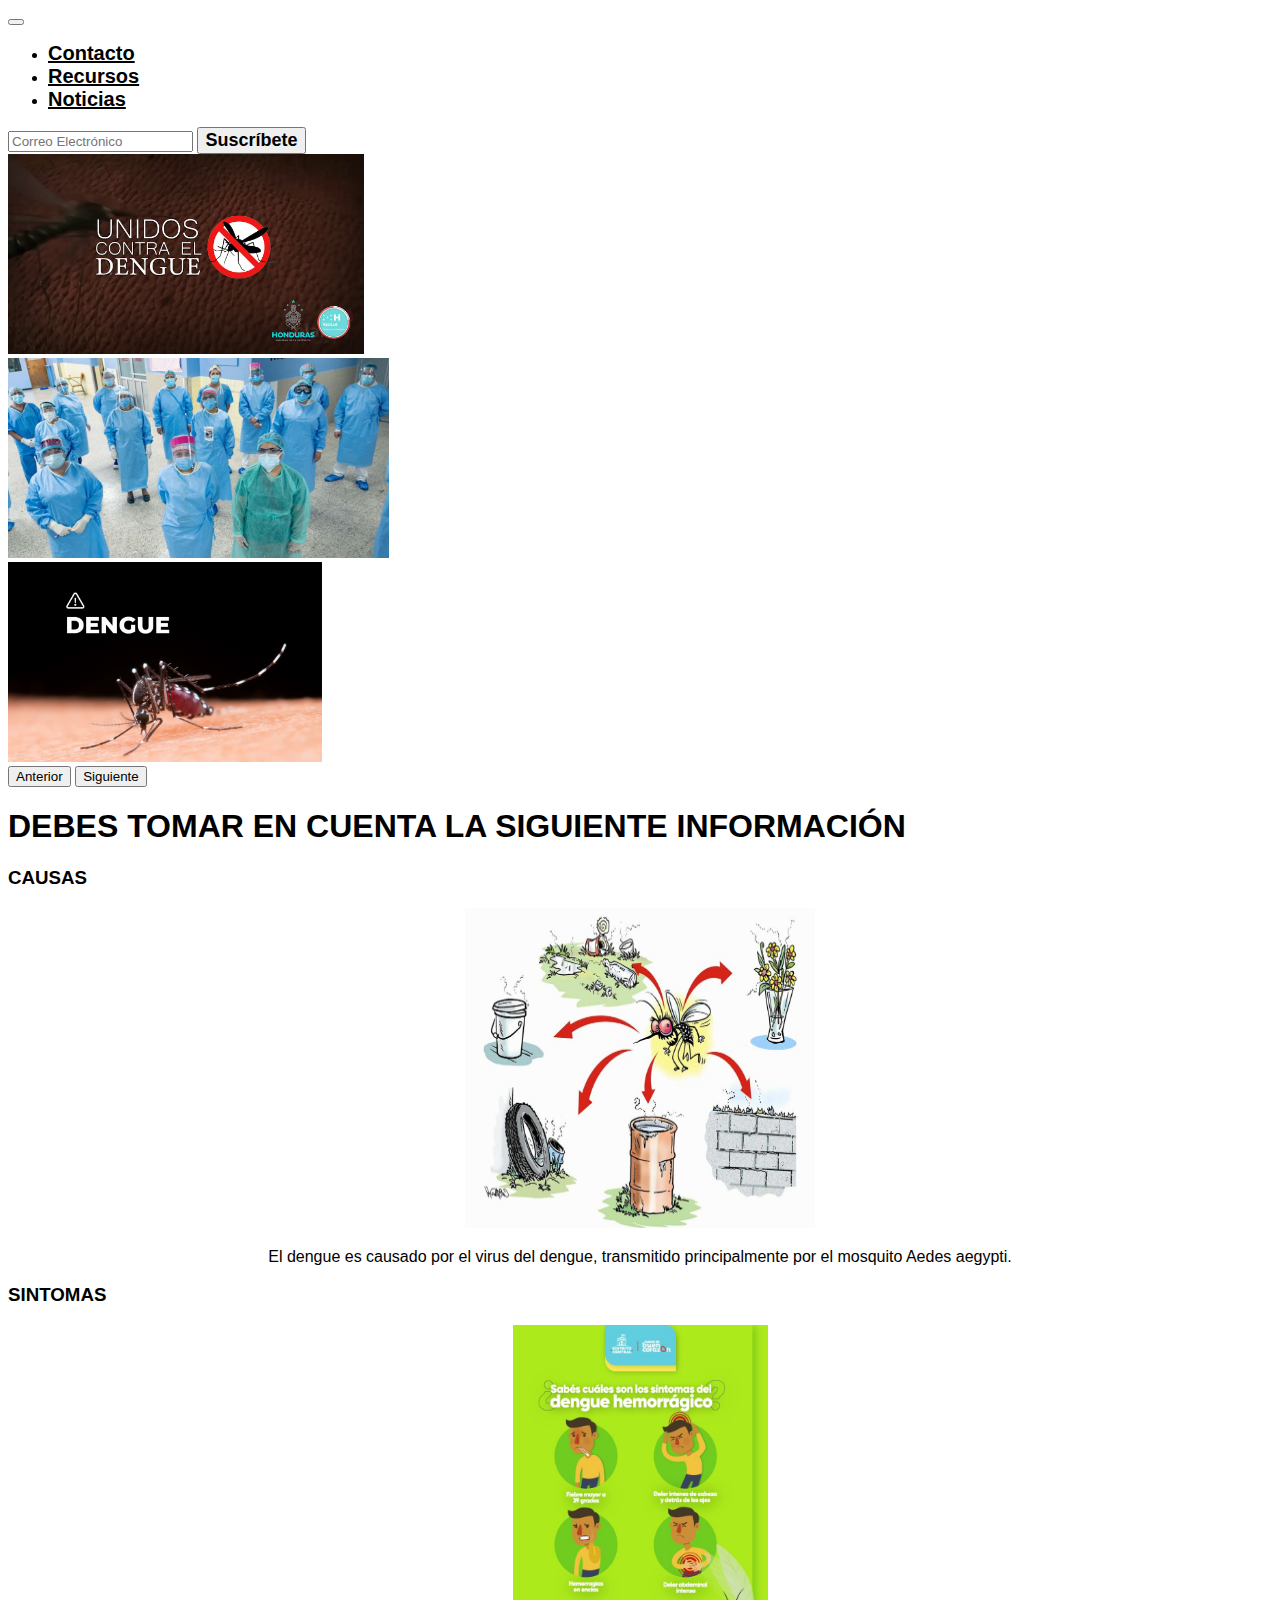
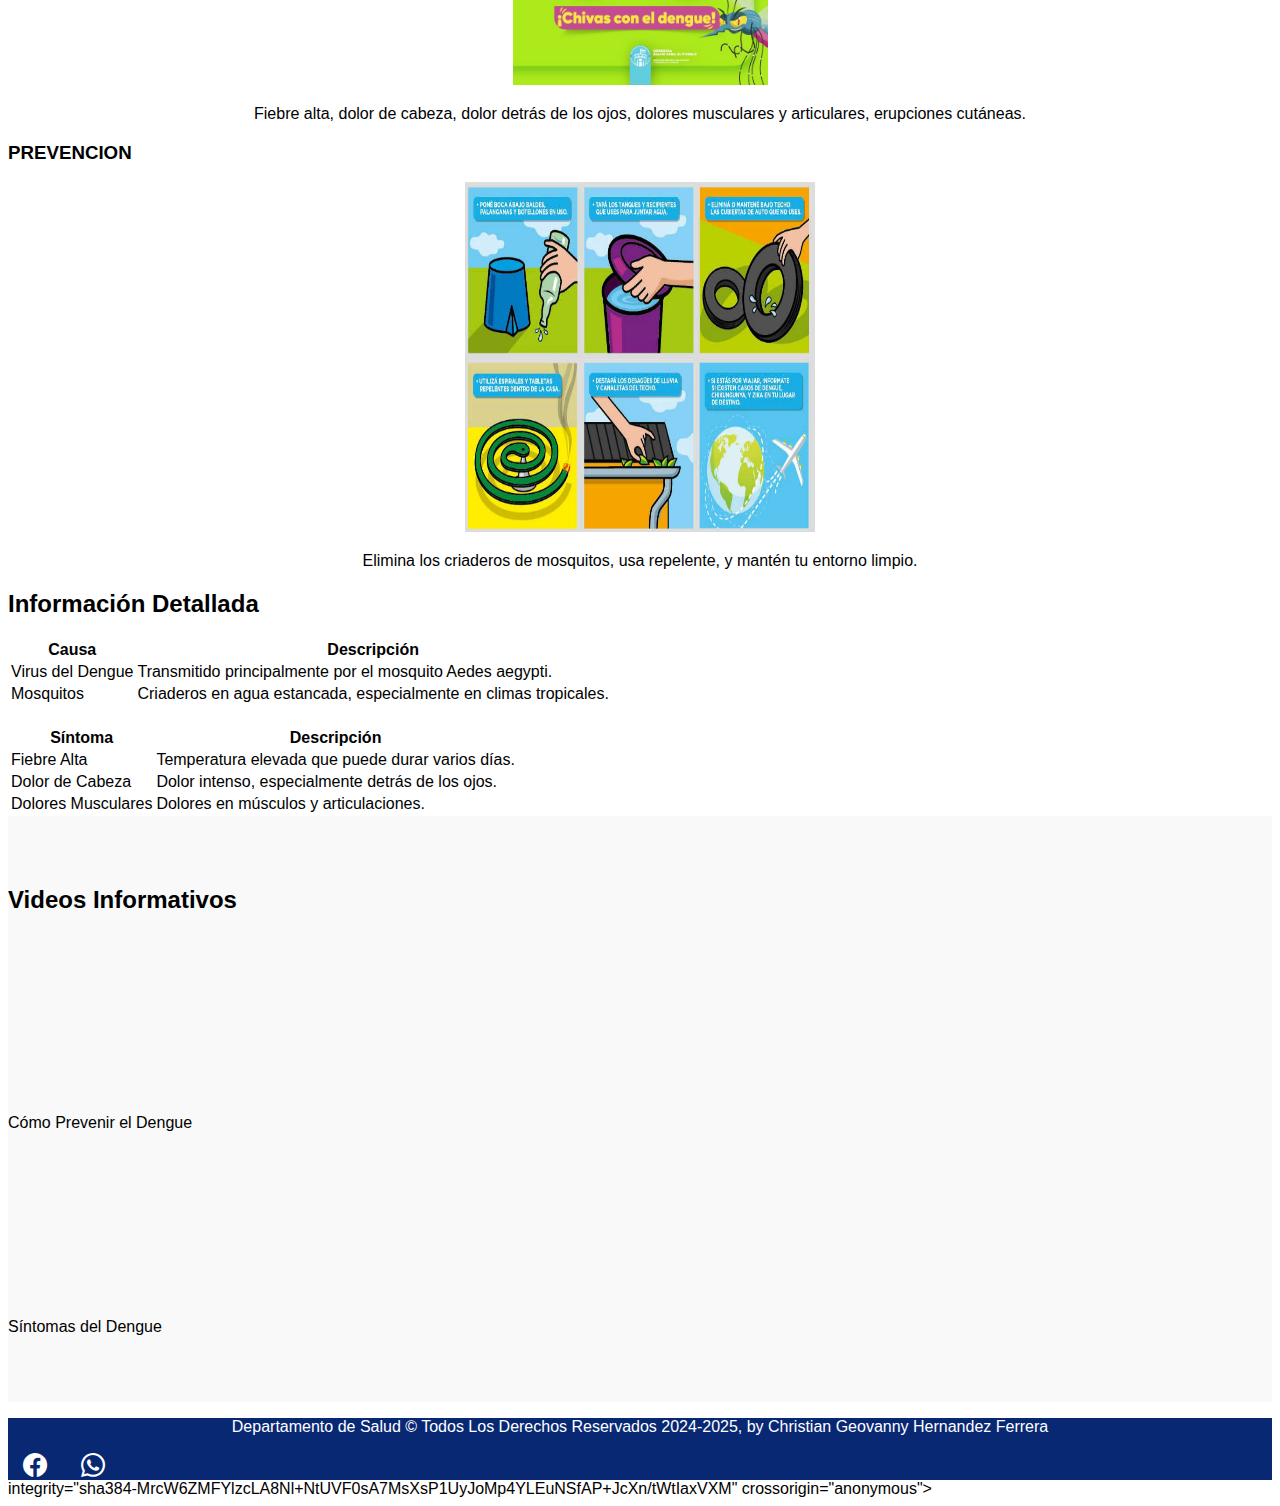
<file: index.html>
<!doctype html>
<html lang="en">
  <head>
    <!-- Required meta tags -->
    <meta charset="utf-8">
    <meta name="viewport" content="width=device-width, initial-scale=1">

    <!-- Bootstrap CSS -->
    <link href="https://cdn.jsdelivr.net/npm/bootstrap@5.0.2/dist/css/bootstrap.min.css" 
    rel="stylesheet" 
    integrity="sha384-EVSTQN3/azprG1Anm3QDgpJLIm9Nao0Yz1ztcQTwFspd3yD65VohhpuuCOmLASjC" 
    crossorigin="anonymous">
    <link rel="stylesheet" href="https://cdn.jsdelivr.net/npm/bootstrap-icons@1.11.3/font/bootstrap-icons.min.css">
    <link rel="stylesheet" href="./css/main.css">
    <title>Cómo Prevenir el Dengue</title>
    <style>
      body {
        font-family: 'Arial', sans-serif;
      }
      .navbar-brand {
        font-size: 1.5rem;
        font-weight: bold;
      }
      .carousel-item img {
        height: 200px;
        object-fit: cover;
      }
      .icono-wrap img {
        transition: transform 0.3s;
      }
      .icono-wrap img:hover {
        transform: scale(1.1);
      }
      #iconos i {
        font-size: 1.5rem;
        margin: 0 10px;
        transition: color 0.3s;
      }
      #iconos i:hover {
        color: #545367;
      }
      table {
        margin-top: 20px;
      }
      .video-section {
        background: #f9f9f9;
        padding: 50px 0;
      }
      .video-section h2 {
        margin-bottom: 30px;
      }
    </style>
  </head>
  <body>
    

    <!-- ENCABEZADO -->
    <nav class="navbar navbar-expand-lg navbar-light bg-light p-3" id="menu">
      <div class="container-fluid">
        
        <button class="navbar-toggler" type="button" 
        data-bs-toggle="collapse" data-bs-target="#navbarSupportedContent" 
        aria-controls="navbarSupportedContent" aria-expanded="false" aria-label="Toggle navigation">
          <span class="navbar-toggler-icon"></span>
        </button>
        <div class="collapse navbar-collapse" id="navbarSupportedContent">
          <ul class="navbar-nav me-auto mb-2 mb-lg-0">
       
            <li class="nav-item">
              <a class="nav-link" href="CONTACTO.html" target="_blank">Contacto</a>
            </li>
            <li class="nav-item">
              <a class="nav-link" href="http://65.182.3.165/Honduras/Dengue/Boletin.Dengue/Guia_bolsillo.pdf" 
              target="_blank">Recursos</a>
            </li>

            <li class="nav-item">
              <a class="nav-link" href="NOTICIAS.html" target="_blank">Noticias</a>
            </li>

          </ul>
          <form class="d-flex">
            <input class="form-control me-2" type="email" placeholder="Correo Electrónico" aria-label="Suscríbete">
            <button class="btn btn-primary btn-success" type="button">Suscríbete</button>
          </form>
        </div>
      </div>
    </nav>

    <!-- SLIDER DE IMAGENES -->
    <div id="carouselExampleControls" class="carousel slide" data-bs-ride="carousel">
      <div class="carousel-inner">
        <div class="carousel-item active" data-bs-interval="3000">
          <img src="./img/DrawIkvkUfiGcn2L.jpg_large" class="d-block w-100" alt="Dengue1">
        </div>
        <div class="carousel-item">
          <img src="./img/DENGUE1.jpg" class="d-block w-100" alt="Dengue2">
        </div>
        <div class="carousel-item">
          <img src="./img/DENGUE3.jpg" class="d-block w-100" alt="Dengue3">
        </div>
      </div>
      <button class="carousel-control-prev" type="button" data-bs-target="#carouselExampleControls" data-bs-slide="prev">
        <span class="carousel-control-prev-icon" aria-hidden="true"></span>
        <span class="visually-hidden">Anterior</span>
      </button>
      <button class="carousel-control-next" type="button" data-bs-target="#carouselExampleControls" data-bs-slide="next">
        <span class="carousel-control-next-icon" aria-hidden="true"></span>
        <span class="visually-hidden">Siguiente</span>
      </button>
    </div>

    <!-- Introducción -->
    <section class="w-75 mx-auto text-center pt-1" id="intro">
      <h1 class="p-5 fs-0 border-top border-3 bold">DEBES TOMAR EN CUENTA LA SIGUIENTE INFORMACIÓN</h1>
      
    </section>

    <!-- INFORMACION -->
    <section class="container-fluid">
     
          <div>
            <h3 class="fs-0 mt-0 px-0 pb-0 text-center">CAUSAS</h3>
            <div style="text-align: center;"> 
              <img src="./img/hola.jpg" alt="Causas" width="350" height="320px">
              <p class="fs-5 mt-4 px-4 pb-1 text-center">El dengue es causado por el virus del dengue, 
                transmitido principalmente por el mosquito Aedes aegypti.</p>
              </div>
            
          </div>
        </div>
          <div>
            <h3 class="fs-0 mt-0 px-0 pb-0 text-center">SINTOMAS</h3>
            <div style="text-align: center;">  
              <img src="./img/sintomas.jpg" alt="Síntomas" width="255" height="360px"> 
              <p class="fs-5 mt-4 px-4 pb-1 text-center">Fiebre alta, dolor de cabeza, dolor detrás de los ojos, 
                dolores musculares y articulares, erupciones cutáneas.</p>
            </div>
            
          </div>
        </div>
          <div>        
            <h3 class="fs-0 mt-0 px-0 pb-0 text-center">PREVENCION</h3>
            <div style="text-align: center;"> 
              <img src= "./img/prevencion.jpg"  alt="Prevención" width="350" height="350px"> 
              <p class="fs-5 mt-4 px-4 pb-1 text-center">Elimina los criaderos de mosquitos, usa repelente, 
                y mantén tu  entorno limpio.</p></div>
            
          </div>
        </div>
      </div>
    </section>

    <!-- Tablas de Información -->
    <section class="container my-5">
      <h2 class="text-center mb-4">Información Detallada</h2>
      <div class="table-responsive mt-4">
        <table class="table table-bordered table-hover">
          <thead class="table-primary">
            <tr>
              <th>Causa</th>
              <th>Descripción</th>
            </tr>
          </thead>
          <tbody>
            <tr>
              <td>Virus del Dengue</td>
              <td>Transmitido principalmente por el mosquito Aedes aegypti.</td>
            </tr>
            <tr>
              <td>Mosquitos</td>
              <td>Criaderos en agua estancada, especialmente en climas tropicales.</td>
            </tr>
          </tbody>
        </table>
      </div>
      <div class="table-responsive mt-4">
        <table class="table table-bordered table-hover">
          <thead class="table-primary">
            <tr>
              <th>Síntoma</th>
              <th>Descripción</th>
            </tr>
          </thead>
          <tbody>
            <tr>
              <td>Fiebre Alta</td>
              <td>Temperatura elevada que puede durar varios días.</td>
            </tr>
            <tr>
              <td>Dolor de Cabeza</td>
              <td>Dolor intenso, especialmente detrás de los ojos.</td>
            </tr>
            <tr>
              <td>Dolores Musculares</td>
              <td>Dolores en músculos y articulaciones.</td>
            </tr>
          </tbody>
        </table>
      </div>
    </section>

    <!-- Sección de Videos -->
    <section class="video-section text-center">
      <div class="container">
        <h2>Videos Informativos</h2>
        <div class="row">
          <div class="col-md-6">
            <div class="embed-responsive embed-responsive-16by9">
              <iframe class="embed-responsive-item" 
              src="https://www.youtube.com/embed/RlOKNRp3lk8?si=77VFOqNyZnepD7CA" 
              title="YouTube video player" frameborder="0" 
              allow="accelerometer; autoplay; clipboard-write; encrypted-media; gyroscope; picture-in-picture; web-share" 
              referrerpolicy="strict-origin-when-cross-origin" allowfullscreen></iframe>
            </div>
            <p class="mt-2">Cómo Prevenir el Dengue</p>
          </div>
          <div class="col-md-6">
            <div class="embed-responsive embed-responsive-16by9">
              <iframe class="embed-responsive-item" 
              src="https://www.youtube.com/embed/e2EUg8-VpUU?si=m6KSxLvZ_HZY6mVX" 
              title="YouTube video player" frameborder="0" 
              allow="accelerometer; autoplay; clipboard-write; encrypted-media; gyroscope; picture-in-picture; web-share" 
              referrerpolicy="strict-origin-when-cross-origin" allowfullscreen></iframe>
            </div>
            <p class="mt-2">Síntomas del Dengue</p>
          </div>
        </div>
      </div>
    </section>

    <!-- PIE DE PÁGINA -->
    <footer class="w-100 d-flex align-items justify-content-center flex-wrap ">
      <p class="fs-5 px-3 pt-3">Departamento de Salud 
        &copy; Todos Los Derechos Reservados 2024-2025, 
        by Christian Geovanny Hernandez Ferrera</p>
      <div id="iconos">
        <a href="https://www.facebook.com"><i class="bi bi-facebook"></i></a>
        <a href="https://www.whatsapp.com"><i class="bi bi-whatsapp"></i></a>
      </div>
    </footer>

    <!-- Bootstrap JS -->
    <script src="https://cdn.jsdelivr.net/npm/bootstrap@5.0.2/dist/js/bootstrap.bundle.min.js" 
    integrity="sha384-MrcW6ZMFYlzcLA8Nl+NtUVF0sA7MsXsP1UyJoMp4YLEuNSfAP+JcXn/tWtIaxVXM" 
    crossorigin="anonymous"></script>
  </body>
</html>
    integrity="sha384-MrcW6ZMFYlzcLA8Nl+NtUVF0sA7MsXsP1UyJoMp4YLEuNSfAP+JcXn/tWtIaxVXM" 
    crossorigin="anonymous"></script>
  </body>
</html>
</file>
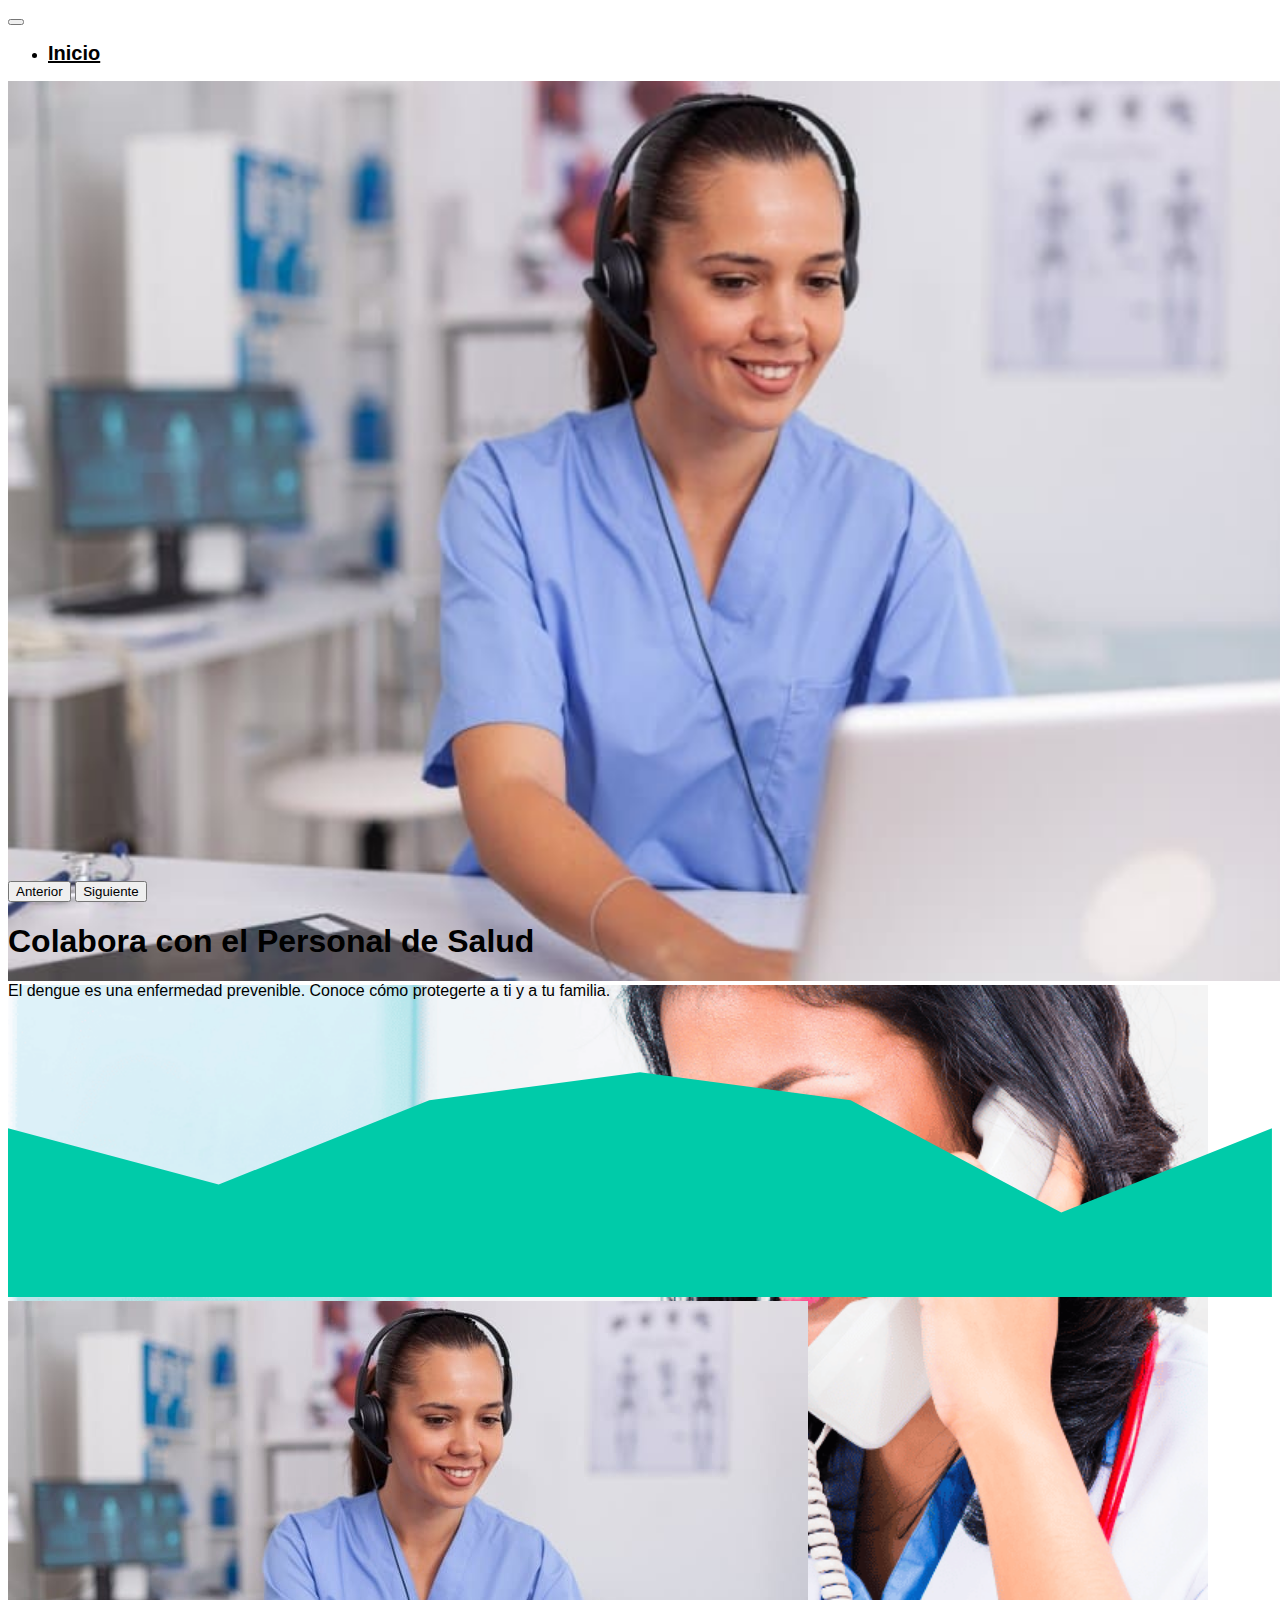
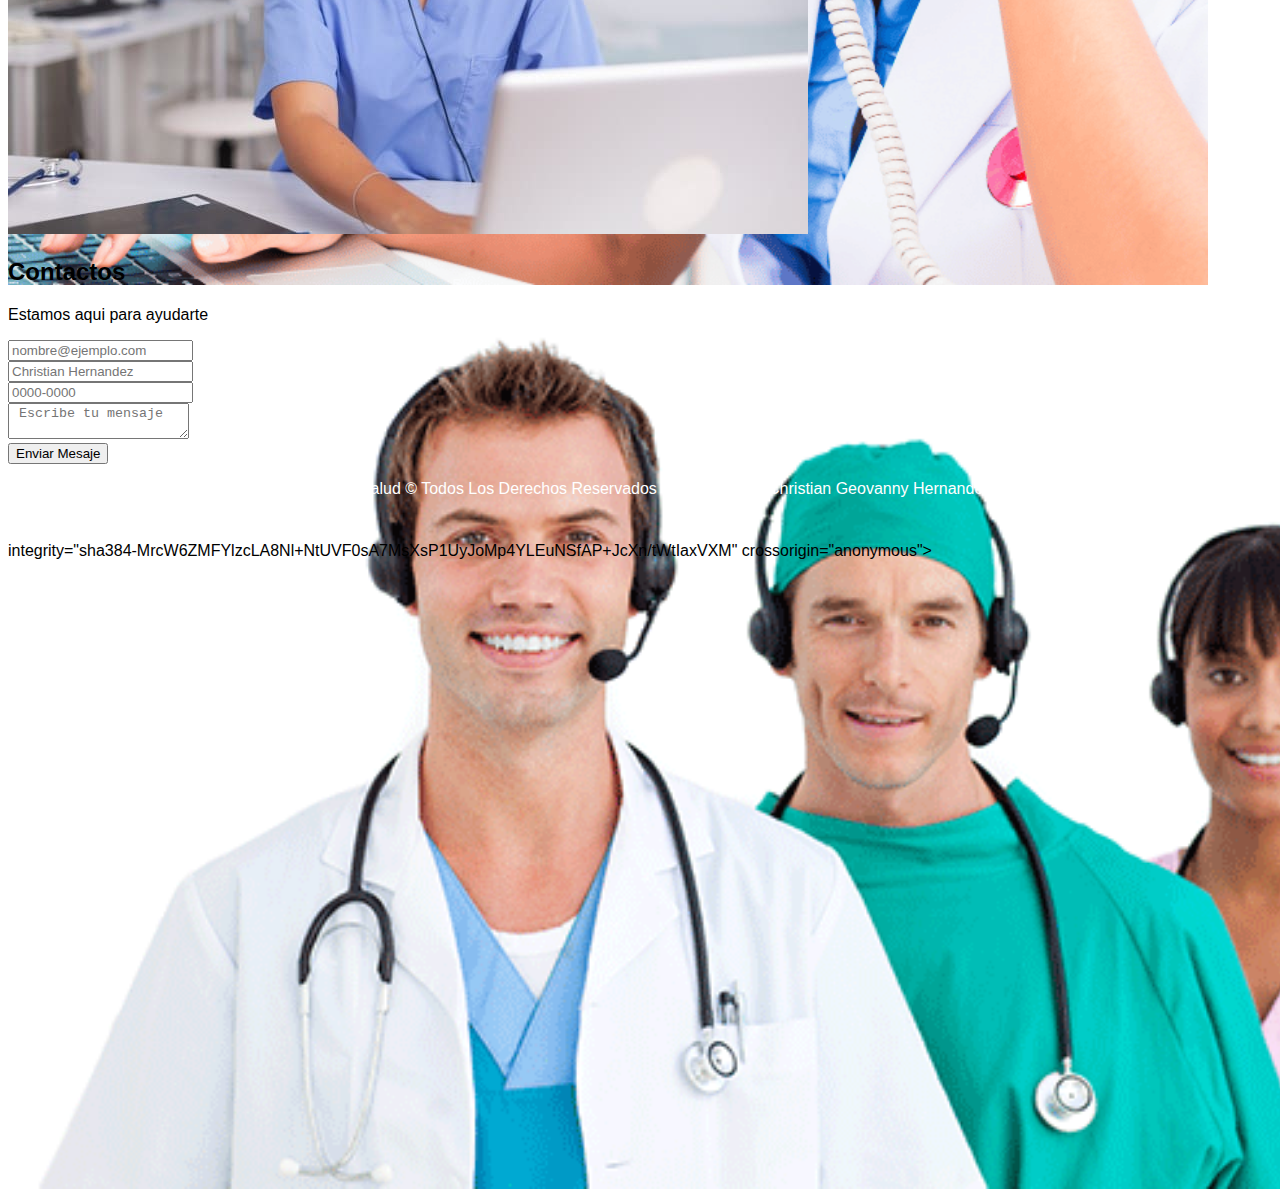
<file: CONTACTO.html>
<!doctype html>
<html lang="en">
  <head>
    <!-- Required meta tags -->
    <meta charset="utf-8">
    <meta name="viewport" content="width=device-width, initial-scale=1">

    <!-- Bootstrap CSS -->
    <link href="https://cdn.jsdelivr.net/npm/bootstrap@5.0.2/dist/css/bootstrap.min.css" 
    rel="stylesheet" 
    integrity="sha384-EVSTQN3/azprG1Anm3QDgpJLIm9Nao0Yz1ztcQTwFspd3yD65VohhpuuCOmLASjC" 
    crossorigin="anonymous">
    <link rel="stylesheet" href="https://cdn.jsdelivr.net/npm/bootstrap-icons@1.11.3/font/bootstrap-icons.min.css">
    <link rel="stylesheet" href="./css/main.css">
    <title>Contactos</title>
    <style>
      body {
        font-family: 'ARIAL', sans-serif;
      }
      .navbar-brand {
        font-size: 1.5rem;
        font-weight: bold;
      }
      .carousel-item img {
        height: 900px;
        object-fit: cover;
      }
      .icono-wrap img {
        transition: transform 0.3s;
      }
      .icono-wrap img:hover {
        transform: scale(1.1);
      }
      #iconos i {
        font-size: 1.5rem;
        margin: 0 10px;
        transition: color 0.3s;
      }
      #iconos i:hover {
        color: #545367;
      }
      table {
        margin-top: 20px;
      }
      .video-section {
        background: #f9f9f9;
        padding: 50px 0;
      }
      .video-section h2 {
        margin-bottom: 30px;
      }
    </style>
  </head>
  <body>
    <!-- ENCABEZADO -->
    <nav class="navbar navbar-expand-lg navbar-light bg-light p-3" id="menu">
      <div class="container-fluid">
       
        <button class="navbar-toggler" type="button" 
        data-bs-toggle="collapse" data-bs-target="#navbarSupportedContent" 
        aria-controls="navbarSupportedContent" aria-expanded="false" aria-label="Toggle navigation">
          <span class="navbar-toggler-icon"></span>
        </button>
        <div class="collapse navbar-collapse" id="navbarSupportedContent">
          <ul class="navbar-nav me-auto mb-2 mb-lg-0">
            <li class="nav-item">
              <a class="nav-link active" aria-current="page" href="index.html">Inicio</a>
            </li>
          </ul>
          
        </div>
      </div>
    </nav>

    <!-- SLIDER DE IMAGENES -->
    <div id="carouselExampleControls" class="carousel slide" data-bs-ride="carousel">
      <div class="carousel-inner">
        <div class="carousel-item active" data-bs-interval="3000">
          <img src="./img/call-center.jpg" class="d-block w-100" alt="Dengue1">
        </div>
        <div class="carousel-item">
          <img src="./img/call-center-sanitario.jpg" class="d-block w-100" alt="Dengue2">
        </div>
        <div class="carousel-item">
          <img src="./img/dengue4.jpg" class="d-block w-100" alt="Dengue3">
        </div>
      </div>
      <button class="carousel-control-prev" type="button" data-bs-target="#carouselExampleControls" data-bs-slide="prev">
        <span class="carousel-control-prev-icon" aria-hidden="true"></span>
        <span class="visually-hidden">Anterior</span>
      </button>
      <button class="carousel-control-next" type="button" data-bs-target="#carouselExampleControls" data-bs-slide="next">
        <span class="carousel-control-next-icon" aria-hidden="true"></span>
        <span class="visually-hidden">Siguiente</span>
      </button>
    </div>

    <!-- Introducción -->
    <section class="w-50 mx-auto text-center pt-5" id="intro">
      <h1 class="p-3 fs-2 border-top border-3">Colabora con el Personal de Salud</h1>
      <p>El dengue es una enfermedad prevenible. Conoce cómo protegerte a ti y a tu familia.</p>
    </section>

    <!-- FORMULARIO -->
  <section id="seccion-contactos" 
  class="borde-bottom border-secondary border-2">
    <div id="bg-Contactos"><svg xmlns="http://www.w3.org/2000/svg" 
      viewBox="0 0 1440 320"><path fill="#00cba9" 
      fill-opacity="1" d="M0,128L240,192L480,96L720,64L960,96L1200,
      224L1440,128L1440,320L1200,320L960,320L720,320L480,320L240,320L0,320Z">
    </path></svg>
    </div>
    <!-- formulario -->

    <div class="container" 
    id="contenedor-formulario">
      <div id="titulo-formulario" 
      class="text-center" mb-4> <div>
        <img src="img/call-center.jpg" alt="Contacto" class="img-fluid">
      <h2>Contactos</h2>
      <p class="fs-5"> Estamos aqui para ayudarte</p>
      </div>
      <form action="">
        <div class="mb-3">
          <input type="email" class="form-control" id="email" placeholder="nombre@ejemplo.com" required>
        </div>
        <div class="mb-3">
          <input type="text" class="form-control" id="nombre" placeholder="Christian Hernandez" required>
        </div>
        <div class="mb-3">
          <input type="tel" class="form-control" id="tel" placeholder="0000-0000" required>
        </div>
    
        <div class="mb-3">
          <textarea class="form-control" id="exampleFormControlTextarea1" 
          placeholder=" Escribe tu mensaje" required></textarea> 
        </div>
        <div class="mb-3">
          <button class="btn btn-primary w-100 fs-5">Enviar Mesaje</button>
        </div>

      </form>
    </div>
    </section>

    <!-- PIE DE PÁGINA -->
    <footer class="w-100 d-flex align-items justify-content-center flex-wrap ">
      <p class="fs-5 px-3 pt-3">Departamento de Salud 
        &copy; Todos Los Derechos Reservados 2024-2025, 
        by Christian Geovanny Hernandez Ferrera</p>
      <div id="iconos">
        <a href="https://www.facebook.com"><i class="bi bi-facebook"></i></a>
        <a href="https://www.whatsapp.com"><i class="bi bi-whatsapp"></i></a>
      </div>
    </footer>

    <!-- Bootstrap JS -->
    <script src="https://cdn.jsdelivr.net/npm/bootstrap@5.0.2/dist/js/bootstrap.bundle.min.js" 
    integrity="sha384-MrcW6ZMFYlzcLA8Nl+NtUVF0sA7MsXsP1UyJoMp4YLEuNSfAP+JcXn/tWtIaxVXM" 
    crossorigin="anonymous"></script>
  </body>
</html>

    integrity="sha384-MrcW6ZMFYlzcLA8Nl+NtUVF0sA7MsXsP1UyJoMp4YLEuNSfAP+JcXn/tWtIaxVXM" 
    crossorigin="anonymous"></script>
  </body>
</html>
</file>
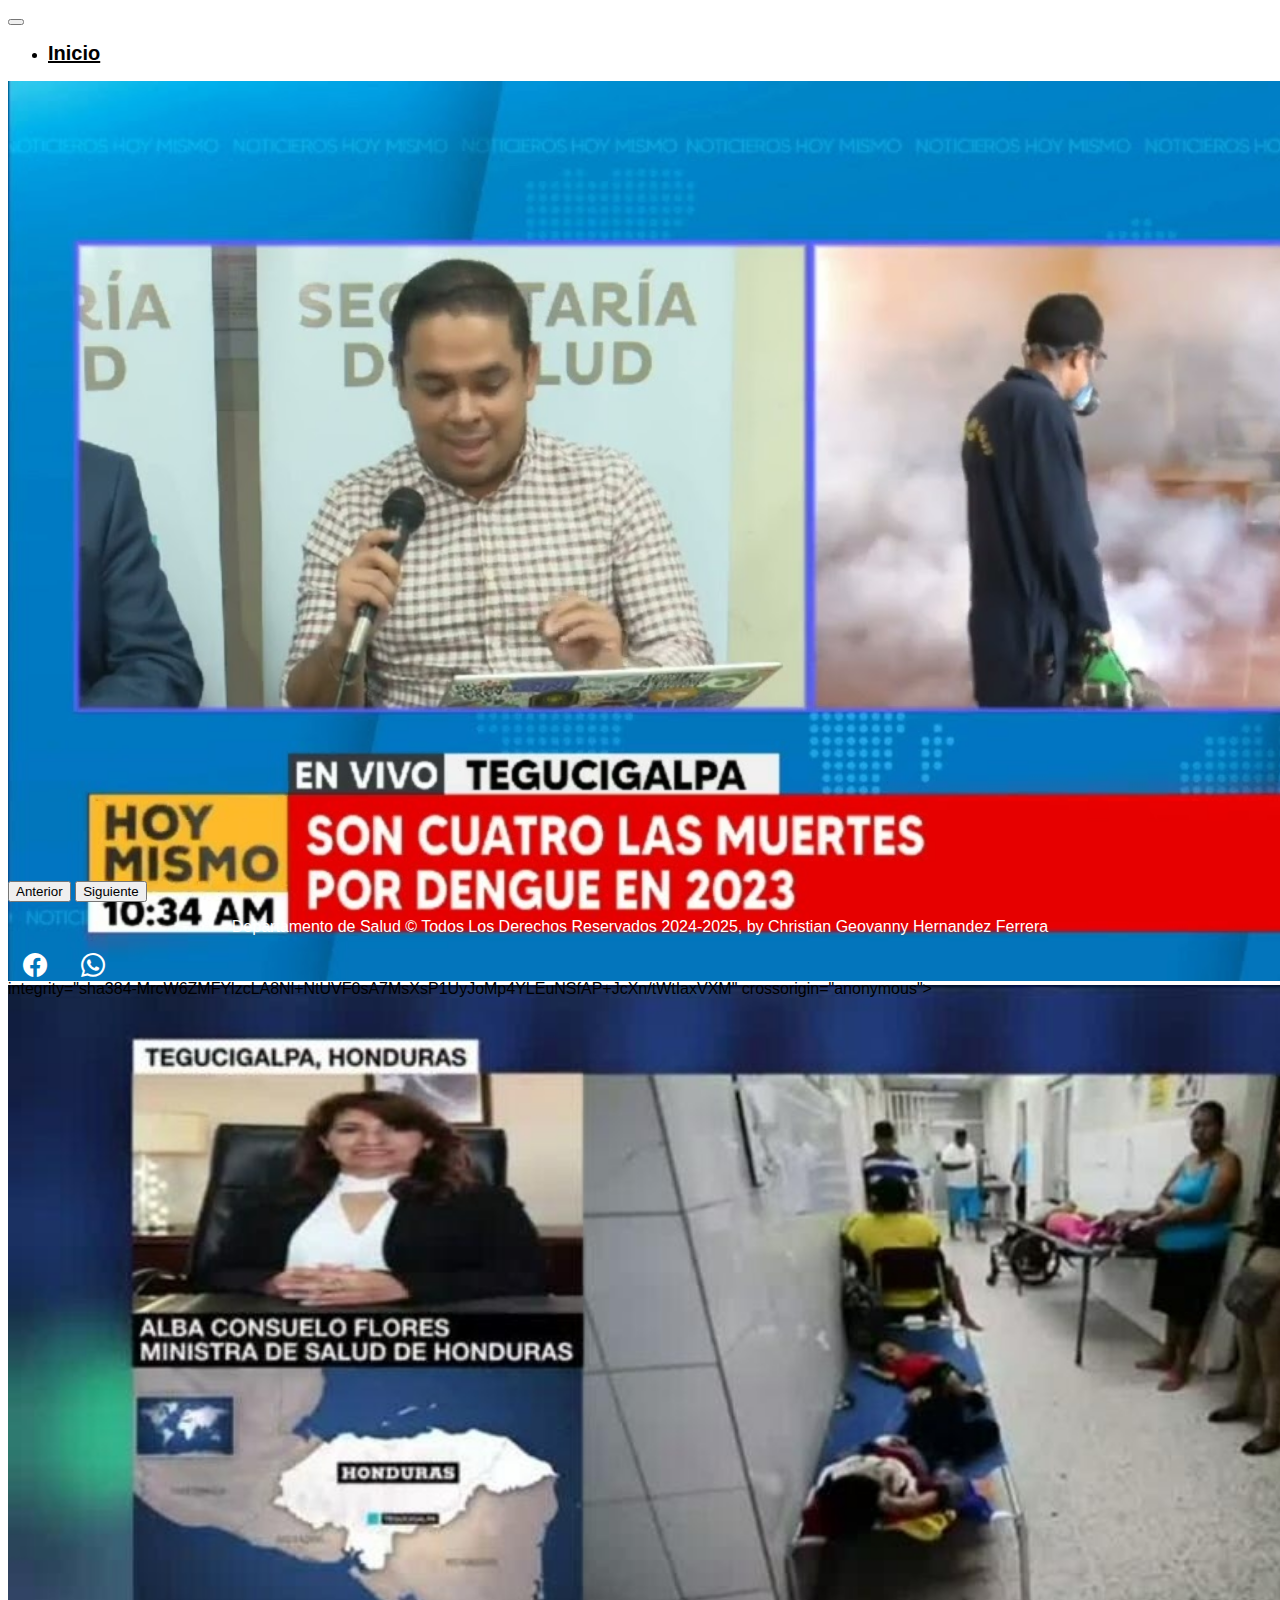
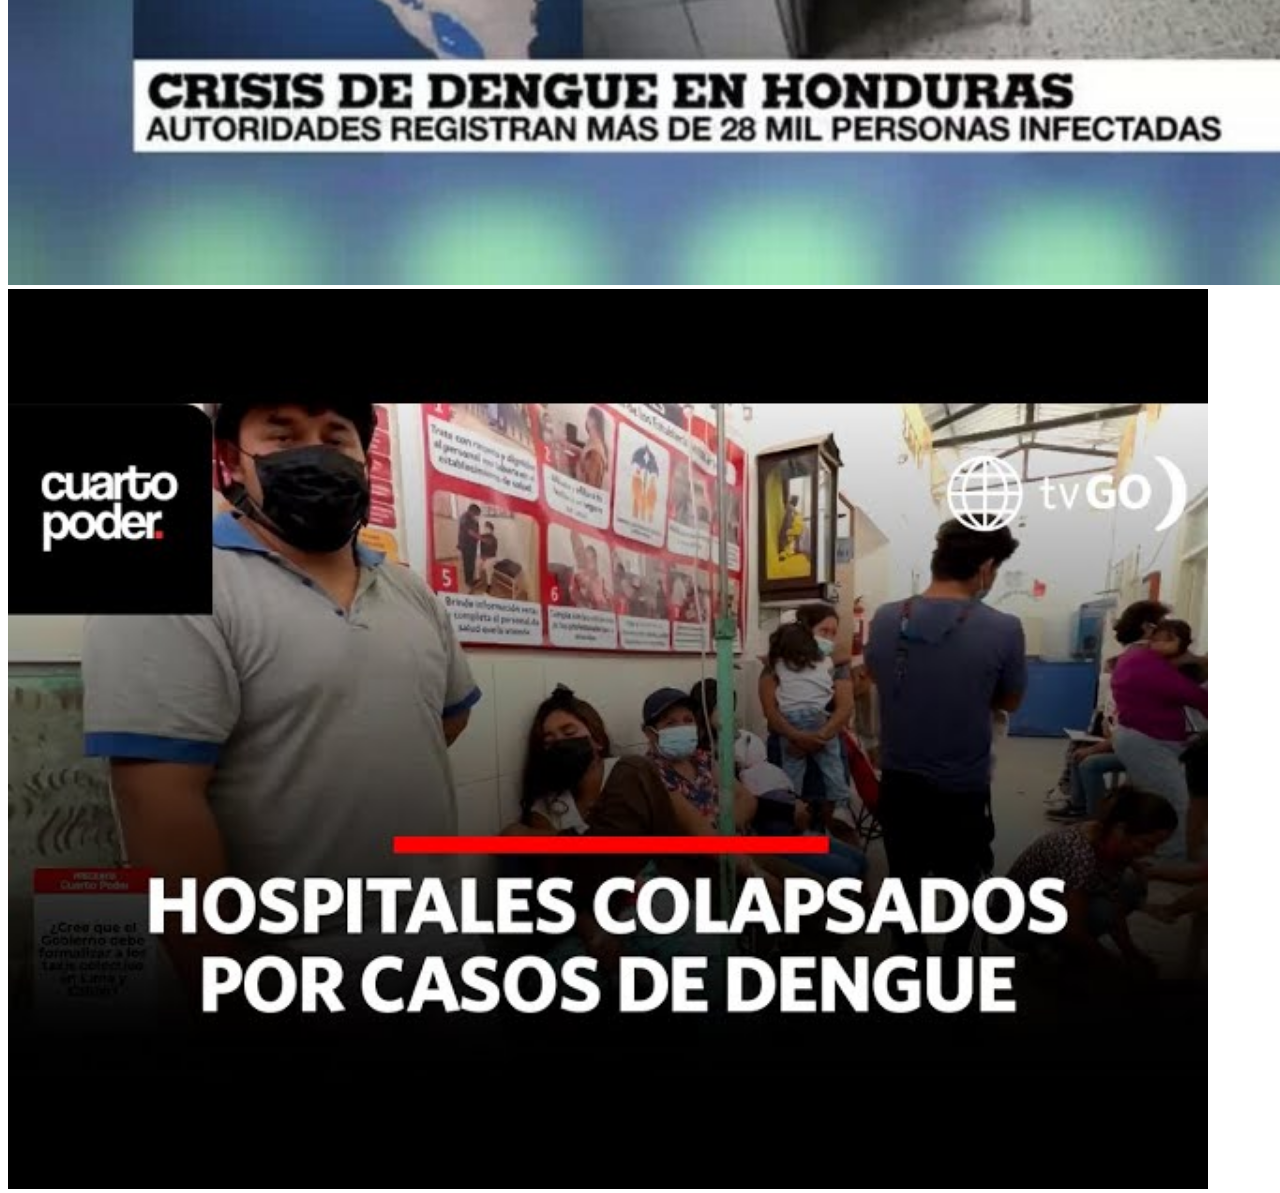
<file: NOTICIAS.html>
<!doctype html>
<html lang="en">
  <head>
    <!-- Required meta tags -->
    <meta charset="utf-8">
    <meta name="viewport" content="width=device-width, initial-scale=1">

    <!-- Bootstrap CSS -->
    <link href="https://cdn.jsdelivr.net/npm/bootstrap@5.0.2/dist/css/bootstrap.min.css" 
    rel="stylesheet" 
    integrity="sha384-EVSTQN3/azprG1Anm3QDgpJLIm9Nao0Yz1ztcQTwFspd3yD65VohhpuuCOmLASjC" 
    crossorigin="anonymous">
    <link rel="stylesheet" href="https://cdn.jsdelivr.net/npm/bootstrap-icons@1.11.3/font/bootstrap-icons.min.css">
    <link rel="stylesheet" href="./css/main.css">
    <title>Contactos</title>
    <style>
      body {
        font-family: 'ARIAL', sans-serif;
      }
      .navbar-brand {
        font-size: 1.5rem;
        font-weight: bold;
      }
      .carousel-item img {
        height: 900px;
        object-fit: cover;
      }
      .icono-wrap img {
        transition: transform 0.3s;
      }
      .icono-wrap img:hover {
        transform: scale(1.1);
      }
      #iconos i {
        font-size: 1.5rem;
        margin: 0 10px;
        transition: color 0.3s;
      }
      #iconos i:hover {
        color: #545367;
      }
      table {
        margin-top: 20px;
      }
      .video-section {
        background: #f9f9f9;
        padding: 50px 0;
      }
      .video-section h2 {
        margin-bottom: 30px;
      }
    </style>
  </head>
  <body>
    <!-- ENCABEZADO -->
    <nav class="navbar navbar-expand-lg navbar-light bg-light p-3" id="menu">
      <div class="container-fluid">
       
        <button class="navbar-toggler" type="button" 
        data-bs-toggle="collapse" data-bs-target="#navbarSupportedContent" 
        aria-controls="navbarSupportedContent" aria-expanded="false" aria-label="Toggle navigation">
          <span class="navbar-toggler-icon"></span>
        </button>
        <div class="collapse navbar-collapse" id="navbarSupportedContent">
          <ul class="navbar-nav me-auto mb-2 mb-lg-0">
            <li class="nav-item">
              <a class="nav-link active" aria-current="page" href="index.html">Inicio</a>
            </li>
          </ul>
          
        </div>
      </div>
    </nav>

    <!-- SLIDER DE IMAGENES -->
    <div id="carouselExampleControls" class="carousel slide" data-bs-ride="carousel">
      <div class="carousel-inner">
        <div class="carousel-item active" data-bs-interval="3000">
          <img src="img/NOTICIAS1.jpg" class="d-block w-100" alt="Dengue1">
        </div>
        <div class="carousel-item">
          <img src="img/2019-07-26_1409_honduras_dengue_1.jpeg" class="d-block w-100" alt="Dengue2">
        </div>
        <div class="carousel-item">
          <img src="img/sddefault.jpg" class="d-block w-100" alt="Dengue3">
        </div>
      </div>
      <button class="carousel-control-prev" type="button" data-bs-target="#carouselExampleControls" data-bs-slide="prev">
        <span class="carousel-control-prev-icon" aria-hidden="true"></span>
        <span class="visually-hidden">Anterior</span>
      </button>
      <button class="carousel-control-next" type="button" data-bs-target="#carouselExampleControls" data-bs-slide="next">
        <span class="carousel-control-next-icon" aria-hidden="true"></span>
        <span class="visually-hidden">Siguiente</span>
      </button>
    </div>

        <!-- PIE DE PÁGINA -->
    <footer class="w-100 d-flex align-items justify-content-center flex-wrap ">
      <p class="fs-5 px-3 pt-3">Departamento de Salud 
        &copy; Todos Los Derechos Reservados 2024-2025, 
        by Christian Geovanny Hernandez Ferrera</p>
      <div id="iconos">
        <a href="https://www.facebook.com"><i class="bi bi-facebook"></i></a>
        <a href="https://www.whatsapp.com"><i class="bi bi-whatsapp"></i></a>
      </div>
    </footer>

    <!-- Bootstrap JS -->
    <script src="https://cdn.jsdelivr.net/npm/bootstrap@5.0.2/dist/js/bootstrap.bundle.min.js" 
    integrity="sha384-MrcW6ZMFYlzcLA8Nl+NtUVF0sA7MsXsP1UyJoMp4YLEuNSfAP+JcXn/tWtIaxVXM" 
    crossorigin="anonymous"></script>
  </body>
</html>

    integrity="sha384-MrcW6ZMFYlzcLA8Nl+NtUVF0sA7MsXsP1UyJoMp4YLEuNSfAP+JcXn/tWtIaxVXM" 
    crossorigin="anonymous"></script>
  </body>
</html>
</file>
<file: css/main.css>
@import url(https://fonts.google.com/specimen/Montserrat?query=montserrat);
body {
    font-family: 'Montserrat', sans-serif;
    overflow-x: hidden;
}

#menu a {
    font-size: 20px;
    font-weight: bold;
    color: #000000;

}

#menu button {
    font-size: 18px;
    font-weight: bold;
}

.carousel-inner{
    max-height: 50rem;

}
@media (max-width:700px){
    #intro { width:20% !important;


#bg-contacto{
    position: relative;
    top: 130px;
}
#bg-contacto{
    top: -110px;
}
    
    }

    }


@media (max-width:576px){

    .icono-wrap{

        flex-wrap: wrap;
        justify-content: center !important;
    }
}

footer{
    background: #082874;
    min-height: 45px;
}

footer p{

    color: #ffffff;
    text-align: center;
}

#iconos i{

    font-size: 25px;
    padding: 0 5px;
    color: #ffffff;
}

/* FORMULARIO */
#bg-contacto{
    position: relative;
    top: -130px;
}
#seccion-contacto {

background-color: #1b2a4e;
min-height: 500px;
position:relative;
}
</file>
